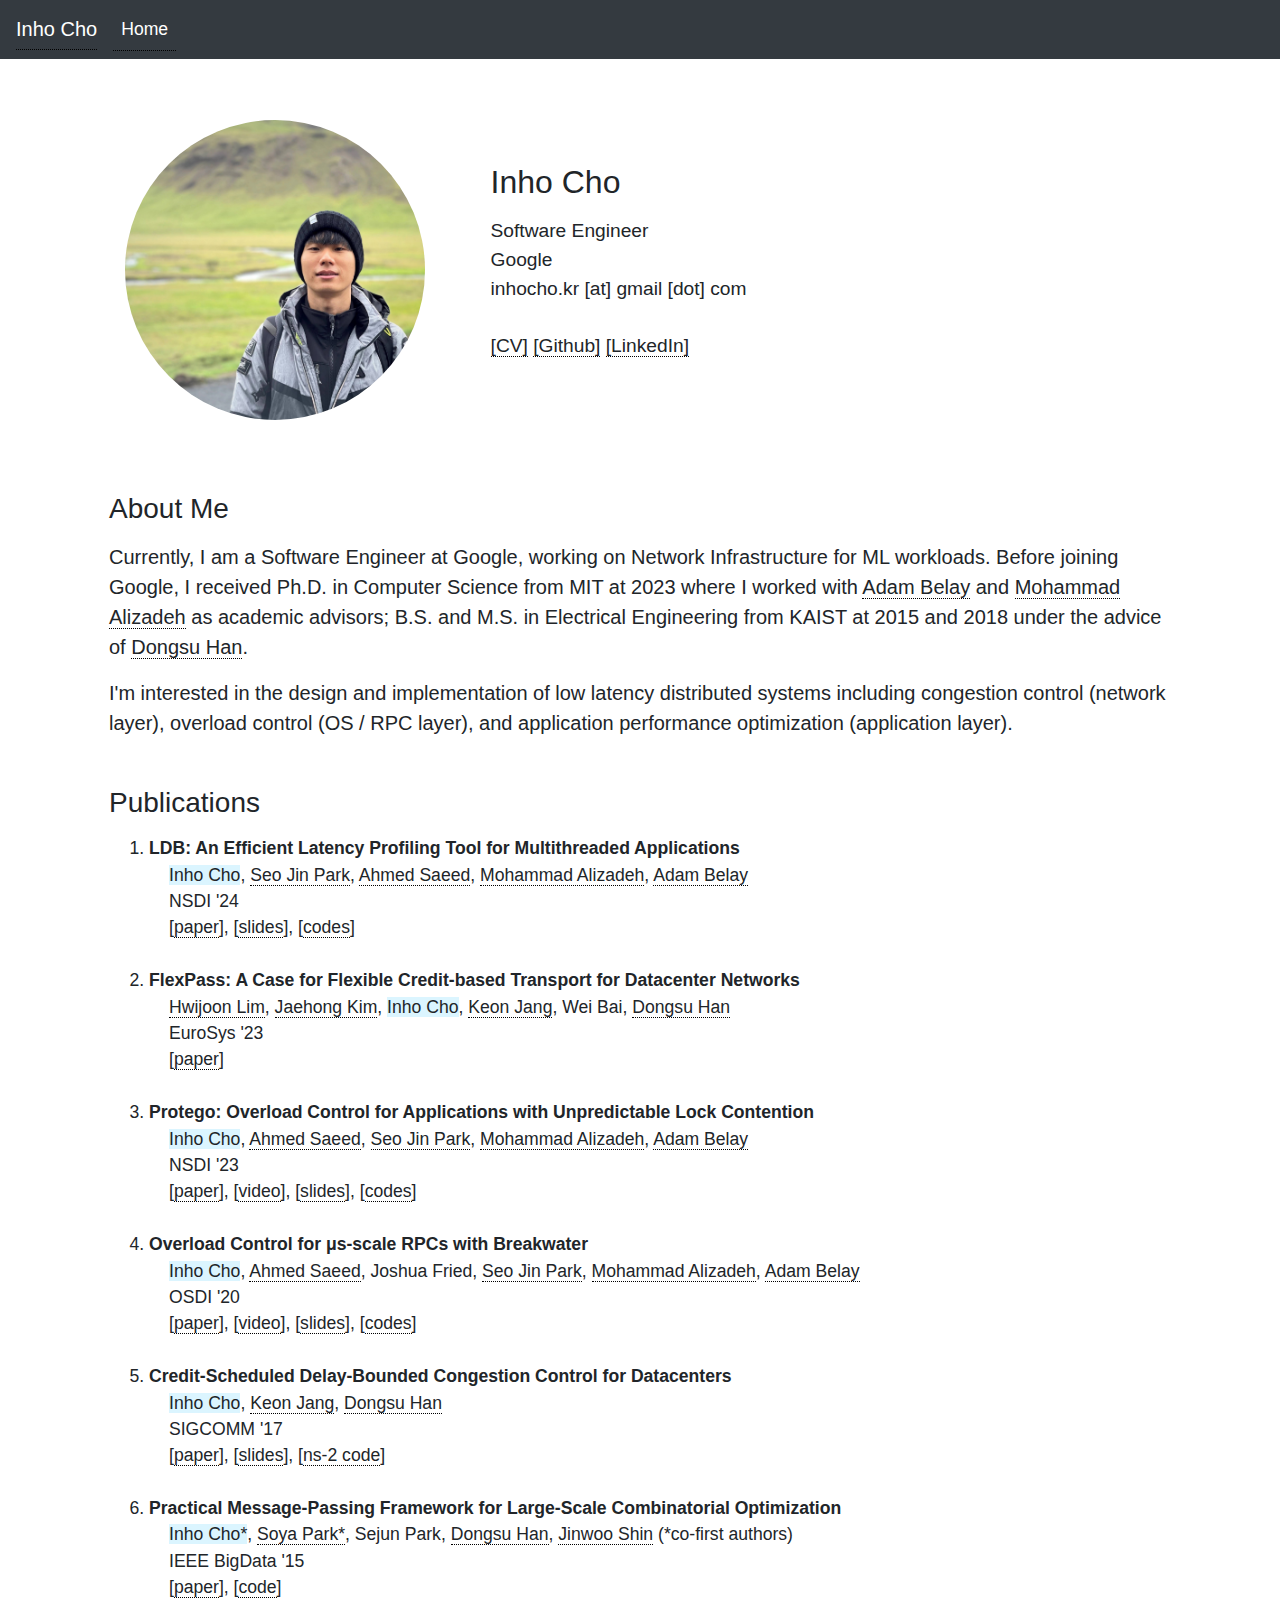
<file: index.html>
<!doctype html>
<html lang="en">
  <head>
    <!-- Required meta tags -->
    <meta charset="utf-8">
    <meta name="viewport" content="width=device-width, initial-scale=1, shrink-to-fit=no">
    <title>Inho Cho</title>
 
    <link rel="canonical" href="https://getbootstrap.com/docs/4.3/examples/starter-template/">

    <!-- Bootstrap CSS -->
    <link rel="stylesheet" href="https://stackpath.bootstrapcdn.com/bootstrap/4.3.1/css/bootstrap.min.css" integrity="sha384-ggOyR0iXCbMQv3Xipma34MD+dH/1fQ784/j6cY/iJTQUOhcWr7x9JvoRxT2MZw1T" crossorigin="anonymous">
    <!-- Custom CSS -->
    <link href="main.css" rel="stylesheet">
    <!-- Global site tag (gtag.js) - Google Analytics -->
    <script async src="https://www.googletagmanager.com/gtag/js?id=UA-147984368-1"></script>
    <script>
      window.dataLayer = window.dataLayer || [];
      function gtag(){dataLayer.push(arguments);}
      gtag('js', new Date());

      gtag('config', 'UA-147984368-1');
    </script>
    
  </head>
  <body>
  <nav class="navbar navbar-expand-md navbar-dark bg-dark fixed-top">
  <a class="navbar-brand" href="#">Inho Cho</a>
  <button class="navbar-toggler" type="button" data-toggle="collapse" data-target="#navbarsExampleDefault" aria-controls="navbarsExampleDefault" aria-expanded="false" aria-label="Toggle navigation">
    <span class="navbar-toggler-icon"></span>
  </button>

  <div class="collapse navbar-collapse" id="navbarsExampleDefault">
    <ul class="navbar-nav mr-auto">
      <li class="nav-item active">
        <a class="nav-link" href="#">Home <span class="sr-only">(current)</span></a>
      </li>
<!---
      <li class="nav-item">
        <a class="nav-link" href="#">Link</a>
      </li>
      <li class="nav-item">
        <a class="nav-link disabled" href="#" tabindex="-1" aria-disabled="true">Disabled</a>
      </li>
      <li class="nav-item dropdown">
        <a class="nav-link dropdown-toggle" href="#" id="dropdown01" data-toggle="dropdown" aria-haspopup="true" aria-expanded="false">Dropdown</a>
        <div class="dropdown-menu" aria-labelledby="dropdown01">
          <a class="dropdown-item" href="#">Action</a>
          <a class="dropdown-item" href="#">Another action</a>
          <a class="dropdown-item" href="#">Something else here</a>
        </div>
      </li>
--->
    </ul>
  </div>
</nav>

<main role="main" class="container">
  <div class="topper">
     <span class="image">
       <img src="images/me_iceland.jpg" style="max-width: 300px;">
     </span>
     <div class="basic_info">
       <h2> Inho Cho </h2>
       <p>
       Software Engineer <br />
       Google <br />
       inhocho.kr [at] gmail [dot] com <br /><br />
       <a href="cv.pdf">[CV]</a>  <a href="https://github.com/inhocho89">[Github]</a>  <a href="https://www.linkedin.com/in/inho-cho/">[LinkedIn]</a>
       </p>
     </div>
  </div>

  <div class="info">
    <h3> About Me </h3>
    <p class="lead">Currently, I am a Software Engineer at Google, working on Network Infrastructure for ML workloads. Before joining Google, I received Ph.D. in Computer Science from MIT at 2023 where I worked with <a href="http://www.abelay.me">Adam Belay</a> and <a href="https://people.csail.mit.edu/alizadeh">Mohammad Alizadeh</a> as academic advisors; B.S. and M.S. in Electrical Engineering from KAIST at 2015 and 2018 under the advice of <a href="http://ina.kaist.ac.kr/~dongsuh/">Dongsu Han</a>. </p>
    <p class="lead"> I'm interested in the design and implementation of low latency distributed systems including congestion control (network layer), overload control (OS / RPC layer), and application performance optimization (application layer). </p>
  </div>

  <div class="info">
    <h3> Publications </h3>
    <ol class="pub">
      <li class="pub-article"><strong>LDB: An Efficient Latency Profiling Tool for Multithreaded Applications</strong>
        <ul>
          <li> <span class="myname">Inho Cho</span>, <a href="http://seojinpark.net">Seo Jin Park</a>, <a href="https://saeed.github.io">Ahmed Saeed</a>, <a href="https://people.csail.mit.edu/alizadeh">Mohammad Alizadeh</a>, <a href="http://www.abelay.me">Adam Belay</a></li>
          <li> NSDI '24 </li>
          <li> [<a href="papers/LDB.pdf">paper</a>], [<a href="slides/nsdi24ldb.pdf">slides</a>], [<a href="https://github.com/inhocho89/llvm14-ldb">codes</a>] </li>
        </ul>
      </li>
      <li class="pub-article"><strong>FlexPass: A Case for Flexible Credit-based Transport for Datacenter Networks</strong>
        <ul>
          <li> <a href="https://wjuni.com/">Hwijoon Lim</a>, <a href="https://jaykim305.github.io/">Jaehong Kim</a>, <span class="myname">Inho Cho</span>, <a href="https://keonjang.github.io/">Keon Jang</a>, Wei Bai, <a href="https://ina.kaist.ac.kr/team/dongsuh">Dongsu Han</a> </li>
          <li> EuroSys '23 </li>
          <li> [<a href="papers/eurosys23flexpass.pdf">paper</a>] </li>
        </ul>
      </li>
      <li class="pub-article"><strong>Protego: Overload Control for Applications with Unpredictable Lock Contention</strong>
        <ul>
          <li> <span class="myname">Inho Cho</span>, <a href="https://saeed.github.io">Ahmed Saeed</a>, <a href="http://seojinpark.net">Seo Jin Park</a>, <a href="https://people.csail.mit.edu/alizadeh">Mohammad Alizadeh</a>, <a href="http://www.abelay.me">Adam Belay</a> </li>
          <li> NSDI '23 </li>
          <li> [<a href="papers/protego.pdf">paper</a>], [<a href="https://www.youtube.com/watch?v=IDzqZ6JmtMs">video</a>], [<a href="slides/nsdi23protego.pdf">slides</a>], [<a href="https://inhocho89.github.io/protego/">codes</a>] </li>
        </ul>
      </li>
      <li class="pub-article"><strong>Overload Control for &mu;s-scale RPCs with Breakwater</strong>
        <ul>
          <li> <span class="myname">Inho Cho</span>, <a href="https://saeed.github.io">Ahmed Saeed</a>, Joshua Fried, <a href="http://seojinpark.net">Seo Jin Park</a>, <a href="https://people.csail.mit.edu/alizadeh">Mohammad Alizadeh</a>, <a href="http://www.abelay.me">Adam Belay</a> </li>
          <li> OSDI '20 </li>
          <li> [<a href="papers/osdi20overload.pdf">paper</a>], [<a href="https://www.youtube.com/watch?v=-sXsEfnn5vA&t=68s">video</a>], [<a href="slides/osdi20breakwater.pdf">slides</a>], [<a href="https://inhocho89.github.io/breakwater/">codes</a>] </li>
        </ul>
      </li>
      <li class="pub-article"><strong>Credit-Scheduled Delay-Bounded Congestion Control for Datacenters</strong>
        <ul>
          <li> <span class="myname">Inho Cho</span>, <a href="http://keonjang.github.io/">Keon Jang</a>, <a href="https://ina.kaist.ac.kr/team/dongsuh">Dongsu Han</a> </li>
          <li> SIGCOMM '17 </li>
          <li> [<a href="papers/sigcomm17credit.pdf">paper</a>], [<a href="slides/sigcomm17credit.pdf">slides</a>], [<a href="https://github.com/kaist-ina/ns2-xpass">ns-2 code</a>] </li>
        </ul>
      </li>
      <li class="pub-article"><strong>Practical Message-Passing Framework for Large-Scale Combinatorial Optimization</strong>
        <ul>
          <li> <span class="myname">Inho Cho*</span>, <a href="https://people.csail.mit.edu/soya/">Soya Park*</a>, Sejun Park, <a href="http://ina.kaist.ac.kr/~dongsuh/">Dongsu Han</a>, <a href="http://alinlab.kaist.ac.kr/shin.html">Jinwoo Shin</a> (*co-first authors) </li>
          <li> IEEE BigData '15 </li>
          <li> [<a href="papers/bigdata15practical.pdf">paper</a>], [<a href="https://github.com/kaist-ina/bp_solver">code</a>] </li>
        </ul>
      </li>
    </ol>
  </div>

</main><!-- /.container -->
<script src="https://code.jquery.com/jquery-3.3.1.slim.min.js" integrity="sha384-q8i/X+965DzO0rT7abK41JStQIAqVgRVzpbzo5smXKp4YfRvH+8abtTE1Pi6jizo" crossorigin="anonymous"></script>
      <script>window.jQuery || document.write('<script src="/docs/4.3/assets/js/vendor/jquery-slim.min.js"><\/script>')</script></script>
  </body>
</html>
</file>
<file: main.css>
.bd-placeholder-img {
  font-size: 1.125rem;
  text-anchor: middle;
  -webkit-user-select: none;
  -moz-user-select: none;
  -ms-user-select: none;
  user-select: none;
}

.image {
  position: relative;
  border-radius: 0.5rem;
  border-width: 0px;
  border-style: initial;
  border-color: initial;
  border-image: initial;
}

h2, h3 {
  margin-bottom: 1rem;
}

.topper {
  margin: 2em;
  align-items: center;
  font-size: 1.25rem;
  font-weight: 300;
}

.topper .image img {
  border-radius: 80%;
  margin-right: 3em;
}

.basic_info {
  display: inline-block;
  vertical-align: middle;
}

.basic_info p {
  font-size: 1.2rem;
}

@media (min-width: 768px) {
  .bd-placeholder-img-lg {
    font-size: 3.5rem;
  }
}

body {
  padding-top: 5rem;
  font-size: 1.1em;
}

.starter-template {
  padding: 3rem 1.5rem;
  text-align: center;
}

div.info {
  padding: 2rem 1.5rem 0rem 1.5rem;
  text-align: left;
}

a {
  font-family: -apple-system,BlinkMacSystemFont,"Segoe UI",Roboto,"Helvetica Neue",Arial,"Noto Sans",sans-serif,"Apple Color Emoji","Segoe UI Emoji","Segoe UI Symbol","Noto Color Emoji";
  line-height: 1.5;
  color: #212529;
  border-bottom: dotted 1px black;
}

a:hover {
  color: #212529;
  border-bottom: solid 1px black;
  text-decoration: none;
}

.pub ul {
  list-style: none;
  padding-inline-start: 20px;
}

.myname {
  background: #dbf5ff;
}

li.pub-article {
  margin-bottom: 1.5em;
}
</file>
